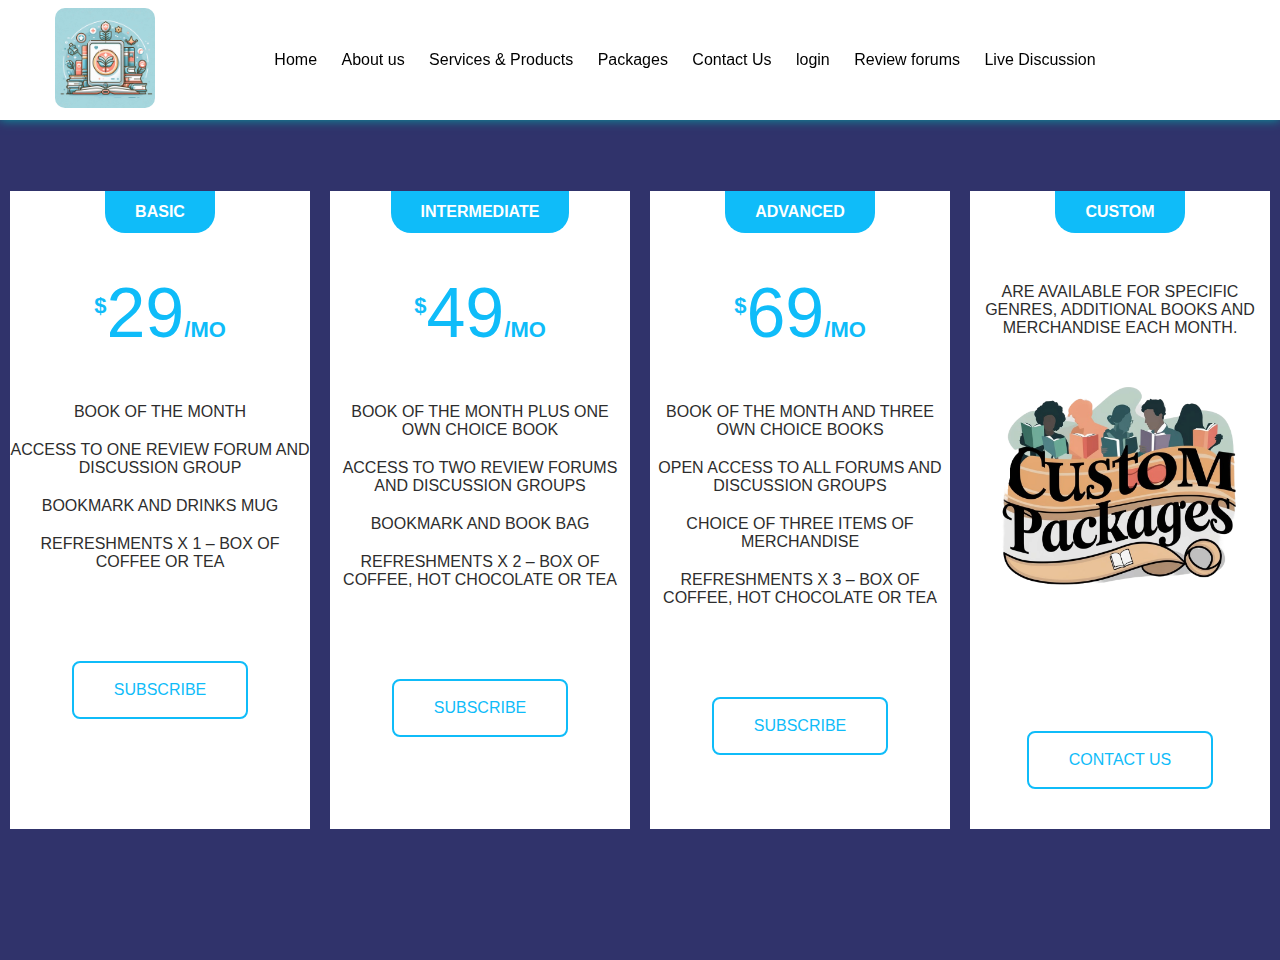
<file: packages.html>
<!DOCTYPE html>
<html lang="en">
<head>
  <meta charset="UTF-8">
  <meta name="viewport" content="width=device-width, initial-scale=1.0">
  <title></title>
  <link rel="stylesheet" href="style2.css">
  <link rel="stylesheet" href="navbar.css">
</head>
  
<section>

  <nav>

      <div class="logo">
          <img src="image/logo2.jpg">
      </div>

      <ul>
          <li><a href="index.html">Home</a></li>
          <li><a href="index.html#about">About us</a></li>
          <li><a href="#servicesproducts">Services & Products</a></li>
          <li><a href="packages.html">Packages</a></li>
          <li><a href="index.html#contactus">Contact Us</a></li>
          <li><a href="login.html">login</a></li>
          <li><a href="reviews.html">Review forums</a></li>
          <li><a href="livedis.html">Live Discussion</a></li>
      </ul>

      <div class="social_icon">
          <i class="fa-solid fa-magnifying-glass"></i>
      </div>

  </nav>
</section>

<div class="pricing-table">
    <div class="pricing-card">
      <h3 class="pricing-card-header">Basic</h3>
      <div class="price"><sup>$</sup>29<span>/MO</span></div>
      <ul>
        <li><strong></strong> Book of the month</li>
        <li><strong></strong>Access to one review forum and discussion group</li>
        <li><strong></strong>Bookmark and drinks mug</li>
        <li><strong></strong>Refreshments x 1 – box of coffee or tea</li>
      </ul>
      <a href="#" class="order-btn">SUBSCRIBE</a>
    </div>

    <div class="pricing-card">
      <h3 class="pricing-card-header">Intermediate</h3>
      <div class="price"><sup>$</sup>49<span>/MO</span></div>
      <ul>
        <li><strong></strong>Book of the month plus one own choice book</li>
        <li><strong></strong>Access to two review forums and discussion groups</li>
        <li><strong></strong>Bookmark and book bag</li>
        <li><strong></strong>Refreshments x 2 – box of coffee, hot chocolate or tea</li>
      </ul>
      <a href="#" class="order-btn">SUBSCRIBE</a>
    </div>

    <div class="pricing-card">
      <h3 class="pricing-card-header">Advanced</h3>
      <div class="price"><sup>$</sup>69<span>/MO</span></div>
      <ul>
        <li><strong></strong>Book of the month and three own choice books</li>
        <li><strong></strong>Open access to all forums and discussion groups</li>
        <li><strong></strong>Choice of three items of merchandise</li>
        <li><strong></strong>Refreshments x 3 – box of coffee, hot chocolate or tea</li>
      </ul>
      <a href="#" class="order-btn">SUBSCRIBE</a>
    </div>

    <div class="pricing-card">
      <h3 class="pricing-card-header">Custom</h3>
      <div class="price"><sup></sup><span></span></div>
      <ul>
        <li><strong></strong> are available for specific genres, additional 
          books and merchandise each month.</li>
          <img src="image/Packages/custompackages.png" alt="" width="300" height="300">
      </ul>
      <a href="index.html#contactus" class="order-btn">Contact Us</a>
    </div>
  </div>


</body>
</html>
</file>
<file: style2.css>
*{
  margin: 0;
  padding: 0;
  box-sizing: border-box;
  font-family: "Open Sans",sans-serif;
  text-decoration: none;
  list-style: none;
}

body{
  background-color: #30336b;
  min-height: 100vh;
  display: flex;
  align-items: center;
}

.pricing-table{
  display: flex;
  flex-wrap: wrap;
  justify-content: space-around;
  width: min(1600px, 100%);
  margin: auto;
}

.pricing-card{
  flex: 1;
  max-width: 360px;
  background-color: #fff;
  margin: 20px 10px;
  text-align: center;
  cursor: pointer;
  overflow: hidden;
  color: #2d2d2d;
  transition: .3s linear;
}

.pricing-card-header{
  background-color: #0fbcf9;
  display: inline-block;
  color: #fff;
  padding: 12px 30px;
  border-radius: 0 0 20px 20px;
  font-size: 16px;
  text-transform: uppercase;
  font-weight: 600;
  transition: .4s linear;
}

.pricing-card:hover .pricing-card-header{
  box-shadow: 0 0 0 26em #0fbcf9;
}

.price{
  font-size: 70px;
  color: #0fbcf9;
  margin: 40px 0;
  transition: .2s linear;
}

.price sup, .price span{
  font-size: 22px;
  font-weight: 700;
}

.pricing-card:hover ,.pricing-card:hover .price{
  color: #fff;
}

.pricing-card li{
  font-size: 16px;
  padding: 10px 0;
  text-transform: uppercase;
}

.order-btn{
  display: inline-block;
  margin-bottom: 40px;
  margin-top: 80px;
  border: 2px solid #0fbcf9;
  color: #0fbcf9;
  padding: 18px 40px;
  border-radius: 8px;
  text-transform: uppercase;
  font-weight: 500;
  transition: .3s linear;
}

.order-btn:hover{
  background-color: #0fbcf9;
  color: #fff;
}

@media screen and (max-width:1100px){
  .pricing-card{
    flex: 50%;
  }
}
</file>
<file: navbar.css>
/* Reset margin, padding, and box-sizing */
* {
    margin: 0;
    padding: 0;
    box-sizing: border-box;
    font-family: sans-serif;
}

/* Style for the navigation section */
section nav {
    width: 100%;
    display: flex;
    align-items: center;
    justify-content: space-around;
    box-shadow: 0 0 10px #089da1;
    background: #fff;
    position: fixed; /* Fix the nav bar to the top */
    top: 0; /* Ensure the nav bar is positioned at the top */
    z-index: 100; /* Ensure the nav bar stays above other elements */
}

/* Style for the logo image within the nav bar */
section nav .logo img {
    width: 100px;
    cursor: pointer;
    margin: 8px 0;
    border-radius: 10%;
}

/* Style for the unordered list within the nav bar */
section nav ul {
    list-style: none;
}

/* Style for each list item within the nav bar */
section nav li {
    display: inline-block;
    padding: 0 10px;
}

/* Style for the links within each list item */
section nav li a {
    text-decoration: none;
    color: #000;
}

/* Hover effect for the links within each list item */
section nav li a:hover {
    color: #089da1;
}

/* Style for social icons within the nav bar */
section nav .social_icon i {
    margin: 0 5px;
    font-size: 18px;
}

/* Hover effect for the social icons */
section nav .social_icon i:hover {
    color: #089da1;
    cursor: pointer;
}

/* Add top margin to the body to prevent content from being hidden behind the nav bar */
body {
    margin-top: 60px; /* Adjust the value to match the height of the nav bar */
}
</file>
